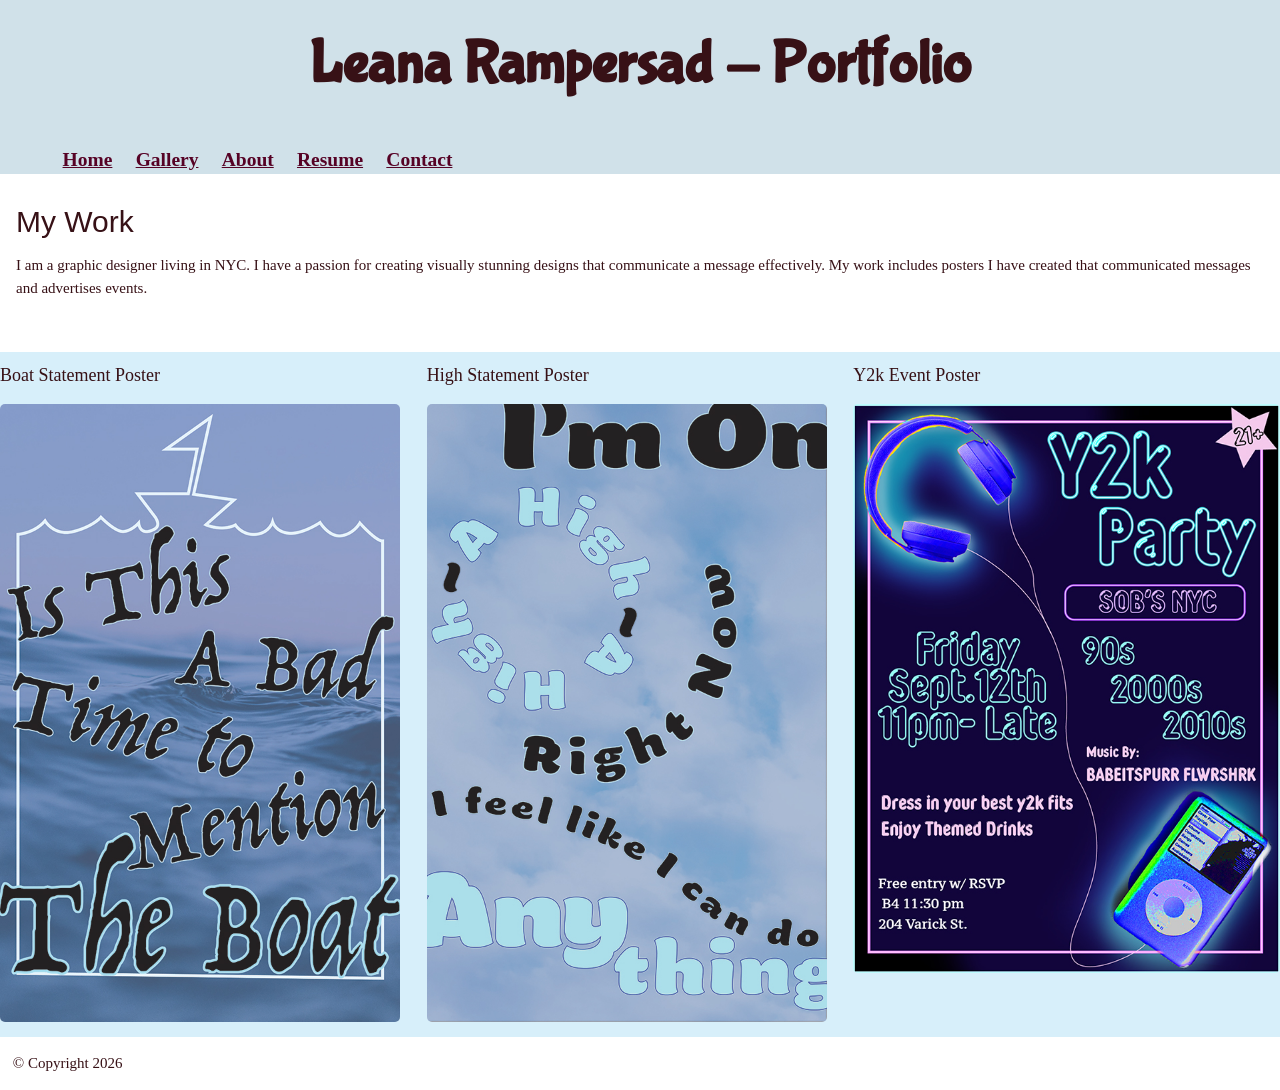
<file: index.html>
<!DOCTYPE html>
<html lang="en">
    <head>
        <title>W3.CSS</title>
        <meta name="viewport" content="width=device-width, initial-scale=1">
        <link rel="stylesheet" href="https://www.w3schools.com/w3css/4/w3.css">
        <link rel="stylesheet" href="css/my-styles.css">
        <link rel="preconnect" href="https://fonts.googleapis.com">
<link rel="preconnect" href="https://fonts.gstatic.com" crossorigin>
<link href="https://fonts.googleapis.com/css2?family=Bubblegum+Sans&family=Roboto+Slab:wght@100..900&display=swap" rel="stylesheet">
    </head>
    <body>
        <div>
            <header class="navbar">  <!--w3-container adds 16 pixels of padding 
                around each element; w3-green makes the background green -->
                <h1>Leana Rampersad - Portfolio</h1>
                <nav>
                    <ul>
                        <li><a href="index.html">Home</a></li>
                        <li><a href="gallery.html">Gallery</a></li>
                        <li><a href="About.html">About</a></li>
                        
                        <li><a href="resume.html">Resume</a></li>
                        <li><a href="contact.html">Contact</a></li>
                        
                    </ul>
                </nav>
                
            </header>

            <div class="w3-container">  <!--w3-container adds 16 pixels of padding 
                around each element-->
                <h2>My Work</h2>
            </h1>I am a graphic designer living in NYC. I have a passion for creating visually stunning designs that communicate a message effectively. My work includes posters I have created that communicated messages and advertises events.</p>
                    
            </div>
            
            <section class=""> <!--w3-container adds 16 pixels of padding 
                around each element-->
                <p></p>
            </section>
                
            <section class=""> <!-- w3-container adds 16 pixels of padding around each element -->
                <br>
                
               
        
            </section>
        
            <section class="w3-row row-color-1"> <!-- In this row, we  have the w3-row class only, which defines 
                a padding-less container. Without the w3-container property, you don't get padding 
                between the elements. -->
                
                <article class="w3-col s12 m4 l4">
                    <h5>Boat Statement Poster</h5>

                    

                    
                    <p><!-- Trigger the Modal -->
    <img id="myImg" src="assets/BoatStatement-300dpi.jpg" alt="Boat Statement Poster" style="width:100%;max-width:400px">

<!-- The Modal -->
<div id="myModal" class="modal">

  <!-- The Close Button -->
  <span class="close">&times;</span>

  <!-- Modal Content (The Image) -->
  <img class="modal-content" id="img01">

  <!-- Modal Caption (Image Text) -->
  <div id="caption"></div>
</div></p>
                </article>
                <article class="w3-col s12 m4 l4">
                    <h4><a title="High Poster">High Statement Poster</a></h4>

                    <script>// Get the modal
var modal = document.getElementById("myModal");

// Get the image and insert it inside the modal - use its "alt" text as a caption
var img = document.getElementById("myImg");
var modalImg = document.getElementById("img01");
var captionText = document.getElementById("caption");
img.onclick = function(){
  modal.style.display = "block";
  modalImg.src = this.src;
  captionText.innerHTML = this.alt;
}

// Get the <span> element that closes the modal
var span = document.getElementsByClassName("close")[0];

// When the user clicks on <span> (x), close the modal
span.onclick = function() {
  modal.style.display = "none";
}</script>




                 
 <p><!-- Trigger the Modal -->
    <img id="myImg" src="assets/HighStatement-300dpi.jpg" alt="High Statement Poster" style="width:100%;max-width:400px">

<!-- The Modal -->
<div id="myModal" class="modal">

  <!-- The Close Button -->
  <span class="close">&times;</span>

  <!-- Modal Content (The Image) -->
  <img class="modal-content" id="img01">

  <!-- Modal Caption (Image Text) -->
  <div id="caption"></div>
</div></p>
                </article>
                <article class="w3-col s12 m4 l4">
                    <h4><a title="y2k poster">Y2k Event Poster</a></h4>

                    <script>// Get the modal
var modal = document.getElementById("myModal");

// Get the image and insert it inside the modal - use its "alt" text as a caption
var img = document.getElementById("myImg");
var modalImg = document.getElementById("img01");
var captionText = document.getElementById("caption");
img.onclick = function(){
  modal.style.display = "block";
  modalImg.src = this.src;
  captionText.innerHTML = this.alt;
}

// Get the <span> element that closes the modal
var span = document.getElementsByClassName("close")[0];

// When the user clicks on <span> (x), close the modal
span.onclick = function() {
  modal.style.display = "none";
}</script>





 <p><!-- Trigger the Modal -->
    <img id="myImg" src="assets/y2kevent-300dpi.jpg" alt="Y2k Event Poster" style="width:100%;max-width:500px">

<!-- The Modal -->
<div id="myModal" class="modal">

  <!-- The Close Button -->
  <span class="close">&times;</span>

  <!-- Modal Content (The Image) -->
  <img class="modal-content" id="img01">

  <!-- Modal Caption (Image Text) -->
  <div id="caption"></div>
</div></p>
                </article>
                <article class="w3-col s12 m4 l4">
                   
                    <script>// Get the modal
var modal = document.getElementById("myModal");

// Get the image and insert it inside the modal - use its "alt" text as a caption
var img = document.getElementById("myImg");
var modalImg = document.getElementById("img01");
var captionText = document.getElementById("caption");
img.onclick = function(){
  modal.style.display = "block";
  modalImg.src = this.src;
  captionText.innerHTML = this.alt;
}

// Get the <span> element that closes the modal
var span = document.getElementsByClassName("close")[0];

// When the user clicks on <span> (x), close the modal
span.onclick = function() {
  modal.style.display = "none";
}</script>


        
    
              
                
            
            </section>
    
          
            </section>  

            <footer>
                <p>&copy; Copyright 2026</p>
            </footer>
        </div>
	</body>




</html>
</file>
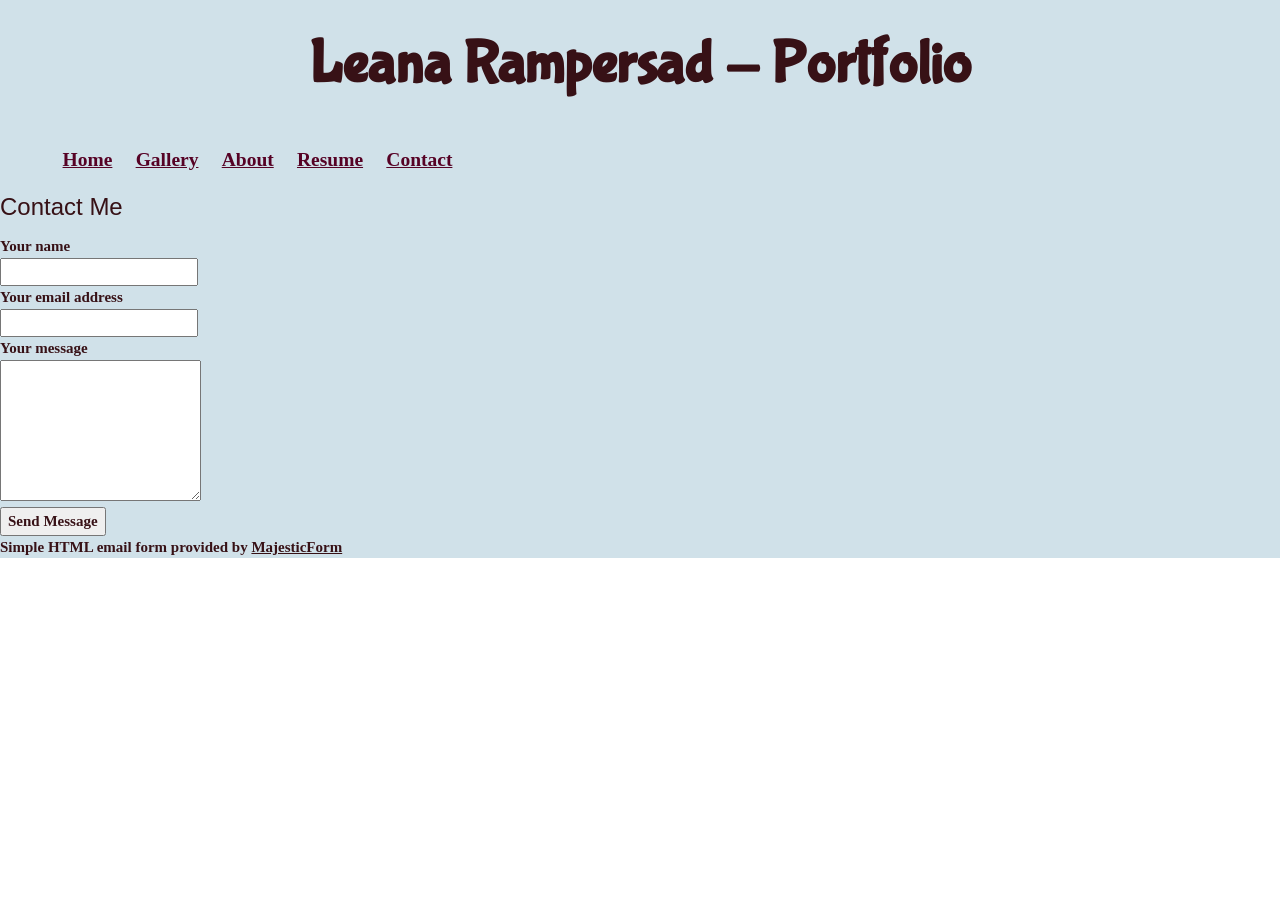
<file: contact.html>
<!DOCTYPE html>

 <!--w3-container adds 16 pixels of padding 
                around each element; w3-green makes the background green -->
              
              
         <head>
        <title>W3.CSS</title>
        <meta name="viewport" content="width=device-width, initial-scale=1">
        <link rel="stylesheet" href="https://www.w3schools.com/w3css/4/w3.css">
        <link rel="stylesheet" href="css/my-styles.css">
        <link rel="preconnect" href="https://fonts.googleapis.com">
<link rel="preconnect" href="https://fonts.gstatic.com" crossorigin>
<link href="https://fonts.googleapis.com/css2?family=Bubblegum+Sans&family=Roboto+Slab:wght@100..900&display=swap" rel="stylesheet">
    </head>
    <body>
        <div>
            <header class="navbar">  <!--w3-container adds 16 pixels of padding 
                around each element; w3-green makes the background green -->
                <h1>Leana Rampersad - Portfolio</h1>
                <nav>
                    <ul>
                        <li><a href="index.html">Home</a></li>
                        <li><a href="gallery.html">Gallery</a></li>
                        <li><a href="About.html">About</a></li>
                        
                        <li><a href="resume.html">Resume</a></li>
                        <li><a href="contact.html">Contact</a></li>
                        
                    </ul>
                </nav>
        <title>W3.CSS</title>
        <meta name="viewport" content="width=device-width, initial-scale=1">
        <link rel="stylesheet" href="https://www.w3schools.com/w3css/4/w3.css">
        <link rel="stylesheet" href="css/my-styles.css">
 </head>

<body>

<div class="fcf-body">

    <div id="fcf-form">
    <h3 class="fcf-h3">Contact Me</h3>

    <form id="fcf-form-id" class="fcf-form-class" method="post" action="https://api.web3forms.com/submit">
        

        <input type="hidden" name="access_key" value="7b747d2a-b591-41eb-988a-2fad75bf9432">


        <div class="fcf-form-group">
            <label for="Name" class="fcf-label">Your name</label>
            <div class="fcf-input-group">
                <input type="text" id="Name" name="Name" class="fcf-form-control" required>
            </div>
        </div>

        <div class="fcf-form-group">
            <label for="Email" class="fcf-label">Your email address</label>
            <div class="fcf-input-group">
                <input type="email" id="Email" name="Email" class="fcf-form-control" required>
            </div>
        </div>

        <div class="fcf-form-group">
            <label for="Message" class="fcf-label">Your message</label>
            <div class="fcf-input-group">
                <textarea id="Message" name="Message" class="fcf-form-control" rows="6" maxlength="3000" required></textarea>
            </div>
        </div>

        <div class="fcf-form-group">
            <button type="submit" id="fcf-button" class="fcf-btn fcf-btn-primary fcf-btn-lg fcf-btn-block">Send Message</button>
        </div>

        <div class="fcf-credit" id="fcf-credit">
        Simple HTML email form provided by <a href="https://www.majesticform.com" target="_blank">MajesticForm</a>
        </div>

    </form>
    </div>

</div>

</body>


</html>
</file>
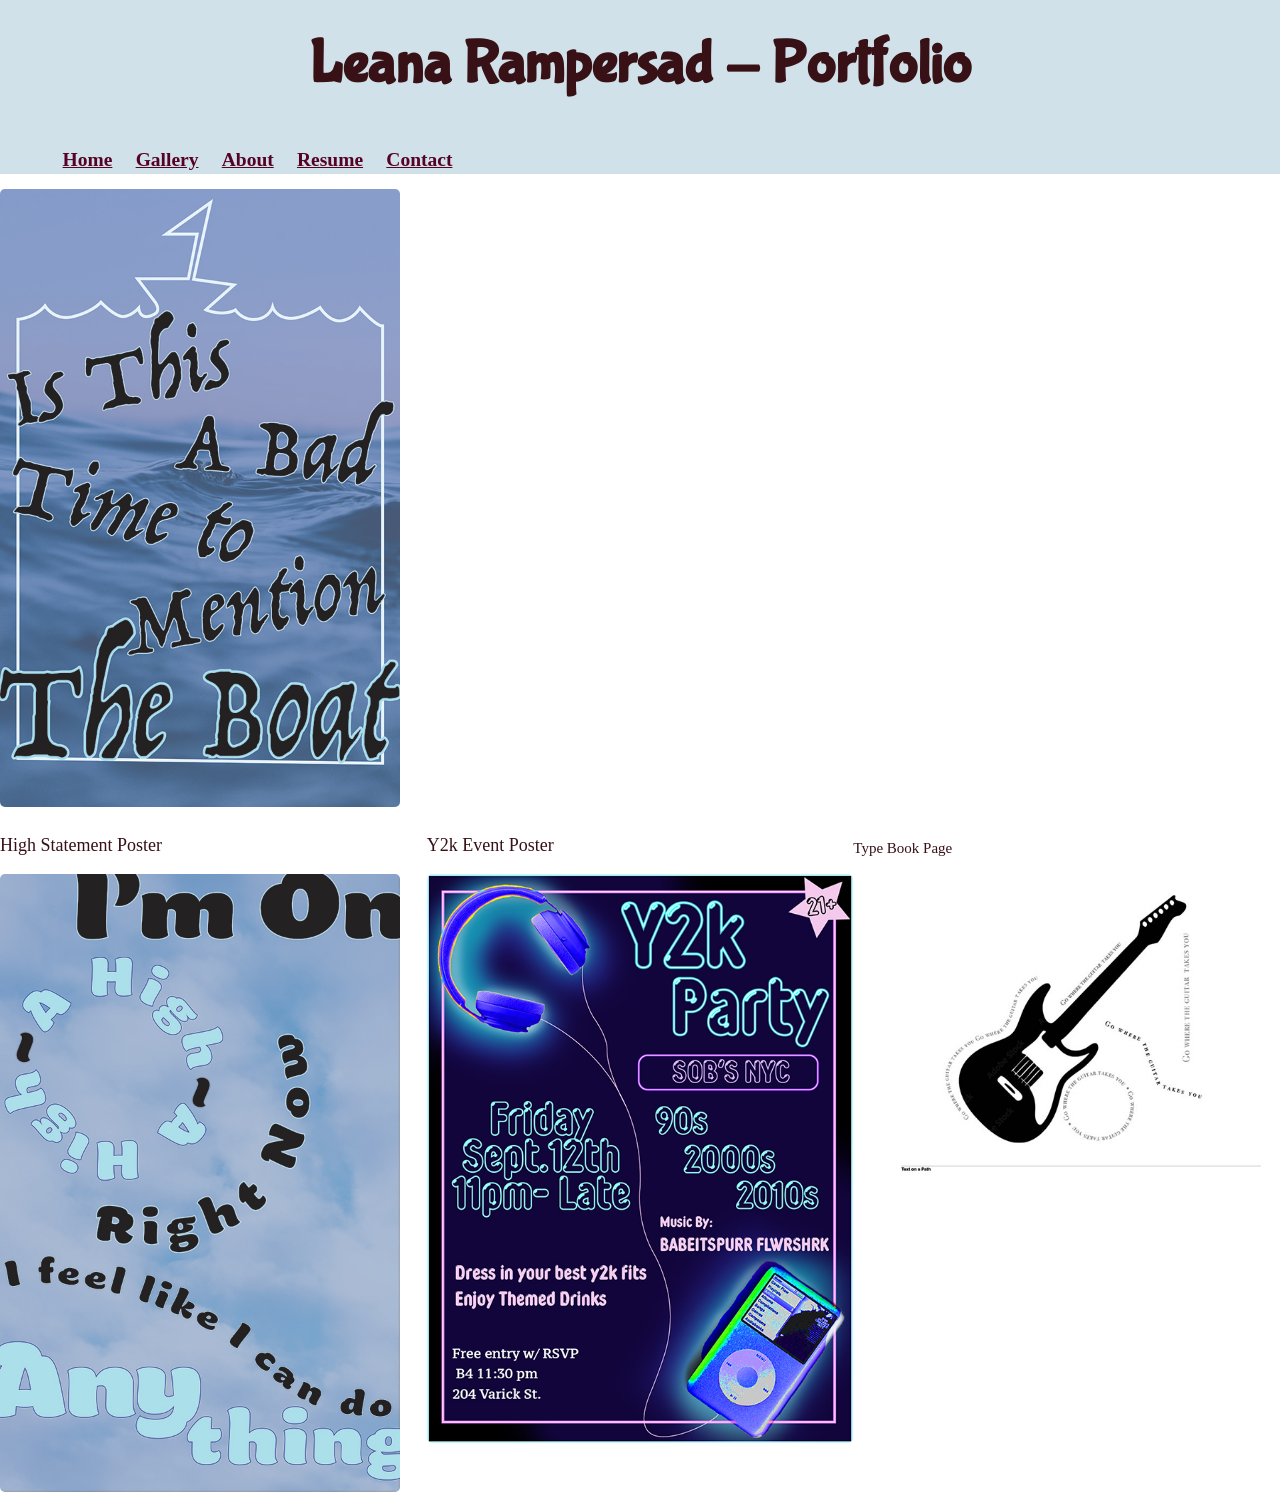
<file: gallery.html>
<!DOCTYPE html>
<html lang="en">
    <head>
        <title>W3.CSS</title>
        <meta name="viewport" content="width=device-width, initial-scale=1">
        <link rel="stylesheet" href="https://www.w3schools.com/w3css/4/w3.css">
        <link rel="stylesheet" href="css/my-styles.css">
        <link rel="preconnect" href="https://fonts.googleapis.com">
<link rel="preconnect" href="https://fonts.gstatic.com" crossorigin>
<link href="https://fonts.googleapis.com/css2?family=Bubblegum+Sans&family=Roboto+Slab:wght@100..900&display=swap" rel="stylesheet">
    </head>
    <body>
        <div>
            <header class="navbar">  <!--w3-container adds 16 pixels of padding 
                around each element; w3-green makes the background green -->
                <h1>Leana Rampersad - Portfolio</h1>
                <nav>
                    <ul>
                        <li><a href="index.html">Home</a></li>
                        <li><a href="gallery.html">Gallery</a></li>
                        <li><a href="About.html">About</a></li>
                        
                        <li><a href="resume.html">Resume</a></li>
                        <li><a href="contact.html">Contact</a></li>
                        
                    </ul>
                </nav>
                
            </header>
  
  
  
  
  <p><!-- Trigger the Modal -->
    <img id="myImg" src="assets/BoatStatement-300dpi.jpg" alt="Boat Statement Poster" style="width:100%;max-width:400px">

<!-- The Modal -->
<div id="myModal" class="modal">

  <!-- The Close Button -->
  <span class="close">&times;</span>

  <!-- Modal Content (The Image) -->
  <img class="modal-content" id="img01">

  <!-- Modal Caption (Image Text) -->
  <div id="caption"></div>
</div></p>
                </article>
                <article class="w3-col s12 m4 l4">
                    <h4><a title="High Poster">High Statement Poster</a></h4>

                    <script>// Get the modal
var modal = document.getElementById("myModal");

// Get the image and insert it inside the modal - use its "alt" text as a caption
var img = document.getElementById("myImg");
var modalImg = document.getElementById("img01");
var captionText = document.getElementById("caption");
img.onclick = function(){
  modal.style.display = "block";
  modalImg.src = this.src;
  captionText.innerHTML = this.alt;
}

// Get the <span> element that closes the modal
var span = document.getElementsByClassName("close")[0];

// When the user clicks on <span> (x), close the modal
span.onclick = function() {
  modal.style.display = "none";
}</script>




                 
 <p><!-- Trigger the Modal -->
    <img id="myImg" src="assets/HighStatement-300dpi.jpg" alt="High Statement Poster" style="width:100%;max-width:400px">

<!-- The Modal -->
<div id="myModal" class="modal">

  <!-- The Close Button -->
  <span class="close">&times;</span>

  <!-- Modal Content (The Image) -->
  <img class="modal-content" id="img01">

  <!-- Modal Caption (Image Text) -->
  <div id="caption"></div>
</div></p>
                </article>
                <article class="w3-col s12 m4 l4">
                    <h4><a title="y2k poster">Y2k Event Poster</a></h4>

                    <script>// Get the modal
var modal = document.getElementById("myModal");

// Get the image and insert it inside the modal - use its "alt" text as a caption
var img = document.getElementById("myImg");
var modalImg = document.getElementById("img01");
var captionText = document.getElementById("caption");
img.onclick = function(){
  modal.style.display = "block";
  modalImg.src = this.src;
  captionText.innerHTML = this.alt;
}

// Get the <span> element that closes the modal
var span = document.getElementsByClassName("close")[0];

// When the user clicks on <span> (x), close the modal
span.onclick = function() {
  modal.style.display = "none";
}</script>





 <p><!-- Trigger the Modal -->
    <img id="myImg" src="assets/y2kevent-300dpi.jpg" alt="Y2k Event Poster" style="width:100%;max-width:500px">

<!-- The Modal -->
<div id="myModal" class="modal">

  <!-- The Close Button -->
  <span class="close">&times;</span>

  <!-- Modal Content (The Image) -->
  <img class="modal-content" id="img01">

  <!-- Modal Caption (Image Text) -->
  <div id="caption"></div>
</div></p>
                </article>
                <article class="w3-col s12 m4 l4">
                   
                    <script>// Get the modal
var modal = document.getElementById("myModal");

// Get the image and insert it inside the modal - use its "alt" text as a caption
var img = document.getElementById("myImg");
var modalImg = document.getElementById("img01");
var captionText = document.getElementById("caption");
img.onclick = function(){
  modal.style.display = "block";
  modalImg.src = this.src;
  captionText.innerHTML = this.alt;
}

// Get the <span> element that closes the modal
var span = document.getElementsByClassName("close")[0];

// When the user clicks on <span> (x), close the modal
span.onclick = function() {
  modal.style.display = "none";

}</script>



<p><!-- Trigger the Modal -->

   <h9><a title="Type Book Page">Type Book Page</a></h9>
    <img id="myImg" src="assets/TypeBookPage-300dpi.jpg" alt="Type book page with guiatr and expressive type" style="width:100%;max-width:1000px">

<!-- The Modal -->
<div id="myModal" class="modal">

  <!-- The Close Button -->
  <span class="close">&times;</span>

  <!-- Modal Content (The Image) -->
  <img class="modal-content" id="img01">

  <!-- Modal Caption (Image Text) -->
  <div id="caption"></div>
</div></p>
                </article>
                <article class="w3-col s12 m4 l4">
                   
                    <script>// Get the modal
var modal = document.getElementById("myModal");

// Get the image and insert it inside the modal - use its "alt" text as a caption
var img = document.getElementById("myImg");
var modalImg = document.getElementById("img01");
var captionText = document.getElementById("caption");
img.onclick = function(){
  modal.style.display = "block";
  modalImg.src = this.src;
  captionText.innerHTML = this.alt;
}

// Get the <span> element that closes the modal
var span = document.getElementsByClassName("close")[0];

// When the user clicks on <span> (x), close the modal
span.onclick = function() {
  modal.style.display = "none";

}</script>
</file>
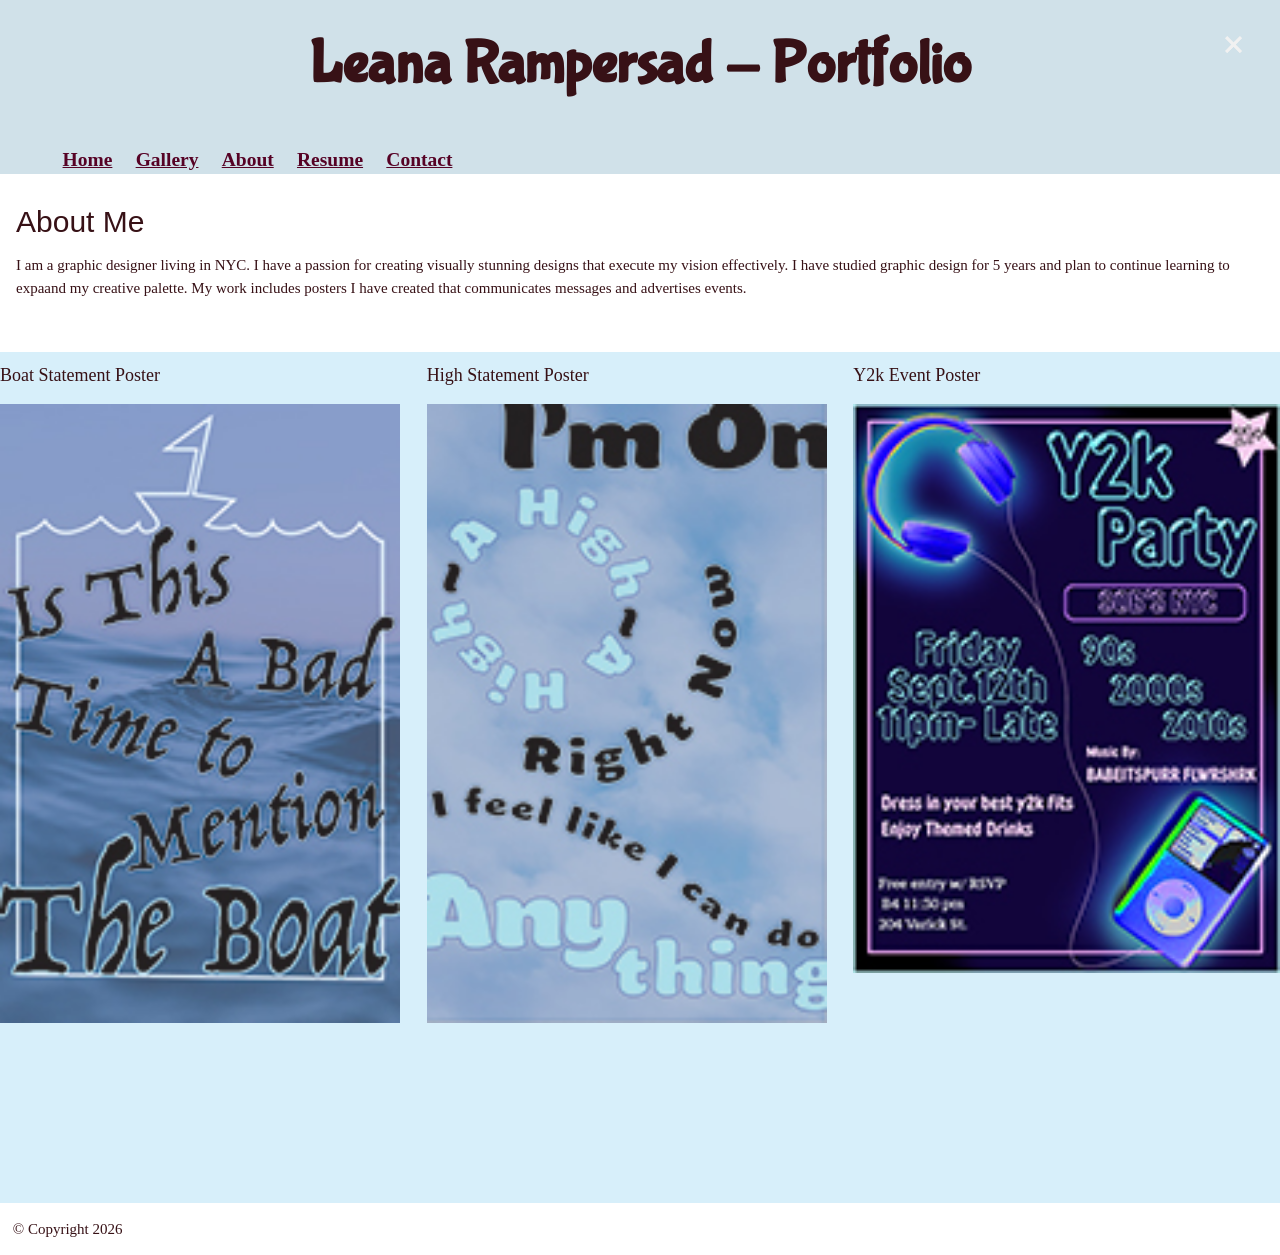
<file: index_no_w3-container.html>
<!DOCTYPE html>
<html lang="en">
    <head>
        <title>W3.CSS</title>
        <meta name="viewport" content="width=device-width, initial-scale=1">
        <link rel="stylesheet" href="https://www.w3schools.com/w3css/4/w3.css">
        <link rel="stylesheet" href="css/my-styles.css">
        <link rel="preconnect" href="https://fonts.googleapis.com">
<link rel="preconnect" href="https://fonts.gstatic.com" crossorigin>
<link href="https://fonts.googleapis.com/css2?family=Bubblegum+Sans&family=Roboto+Slab:wght@100..900&display=swap" rel="stylesheet">
    </head>
    <body>
        <div>
            <header class="navbar">  <!--w3-container adds 16 pixels of padding 
                around each element; w3-green makes the background green -->
                <h1>Leana Rampersad - Portfolio</h1>
                <nav>
                    <ul>
                        <li><a href="index.html">Home</a></li>
                        <li><a href="gallery.html">Gallery</a></li>
                        <li><a href="About.html">About</a></li>
                        
                        <li><a href="resume.html">Resume</a></li>
                        <li><a href="contact.html">Contact</a></li>
                        
                    </ul>
                </nav>
                
            </header>

            <div class="w3-container">  <!--w3-container adds 16 pixels of padding 
                around each element-->
                <h2>About Me</h2>
            </h1>I am a graphic designer living in NYC. I have a passion for creating visually stunning designs that execute my vision effectively. I have studied graphic design for 5 years and plan to continue learning to expaand my creative palette. My work includes posters I have created that communicates messages and advertises events.</p>
                    
            </div>
            
            <section class=""> <!--w3-container adds 16 pixels of padding 
                around each element-->
                <p></p>
            </section>
                
            <section class=""> <!-- w3-container adds 16 pixels of padding around each element -->
                <br>
                
               
        
            </section>
        
            <section class="w3-row row-color-1"> <!-- In this row, we  have the w3-row class only, which defines 
                a padding-less container. Without the w3-container property, you don't get padding 
                between the elements. -->
                
                <article class="w3-col s12 m4 l4">
                    <h5>Boat Statement Poster</h5>

                    

                    
                    <p><!-- Trigger the Modal -->
    <img class="myImg" src="assets/BoatStatement-72dpi.jpg" alt="Is this a bad time to mention the boat statement poster with water background and boat design" style="width:100%;max-width:400px">

<!-- The Modal -->
<div class="myModal" class="modal">

  <!-- The Close Button -->
  <span class="close">&times;</span>

  <!-- Modal Content (The Image) -->
  <img class="modal-content" class="img01">

  <!-- Modal Caption (Image Text) -->
  <div id="caption"></div>
</div></p>
                </article>
                <article class="w3-col s12 m4 l4">
                    <h4><a title="High Poster">High Statement Poster</a></h4>

                    <script>// Get the modal
var modal = document.getElementById("myModal");

// Get the image and insert it inside the modal - use its "alt" text as a caption
var img = document.getElementById("myImg");
var modalImg = document.getElementById("img01");
var captionText = document.getElementById("caption");
img.onclick = function(){
  modal.style.display = "block";
  modalImg.src = this.src;
  captionText.innerHTML = this.alt;
}

// Get the <span> element that closes the modal
var span = document.getElementsByClassName("close")[0];

// When the user clicks on <span> (x), close the modal
span.onclick = function() {
  modal.style.display = "none";
}</script>




                 
 <p><!-- Trigger the Modal -->
    <img class="myImg" src="assets/HighStatement-72dpi.jpg" alt="I'm on a high right now I feel like i can do anything statement poster with sky and cloud design" style="width:100%;max-width:400px">

<!-- The Modal -->
<div id="myModal" class="modal">

  <!-- The Close Button -->
  <span class="close">&times;</span>

  <!-- Modal Content (The Image) -->
  <img class="modal-content" class="img01">

  <!-- Modal Caption (Image Text) -->
  <div id="caption"></div>
</div></p>
                </article>
                <article class="w3-col s12 m4 l4">
                    <h4><a title="y2k poster">Y2k Event Poster</a></h4>

                    <script>// Get the modal
var modal = document.getElementById("myModal");

// Get the image and insert it inside the modal - use its "alt" text as a caption
var img = document.getElementById("myImg");
var modalImg = document.getElementById("img01");
var captionText = document.getElementById("caption");
img.onclick = function(){
  modal.style.display = "block";
  modalImg.src = this.src;
  captionText.innerHTML = this.alt;
}

// Get the <span> element that closes the modal
var span = document.getElementsByClassName("close")[0];

// When the user clicks on <span> (x), close the modal
span.onclick = function() {
  modal.style.display = "none";
}</script>





 <p><!-- Trigger the Modal -->
    <img class="myImg" src="assets/y2kevent-72dpi.jpg" alt="Y2k Party event Poster with retro design" style="width:100%;max-width:500px">

<!-- The Modal -->
<div class="myModal" class="modal">

  <!-- The Close Button -->
  <span class="close">&times;</span>

  <!-- Modal Content (The Image) -->
  <img class="modal-content" class="img01">

  <!-- Modal Caption (Image Text) -->
  <div id="caption"></div>
</div></p>
                </article>
                <article class="w3-col s12 m4 l4">
                   
                    <script>// Get the modal
var modal = document.getElementById("myModal");

// Get the image and insert it inside the modal - use its "alt" text as a caption
var img = document.getElementById("myImg");
var modalImg = document.getElementById("img01");
var captionText = document.getElementById("caption");
img.onclick = function(){
  modal.style.display = "block";
  modalImg.src = this.src;
  captionText.innerHTML = this.alt;
}

// Get the <span> element that closes the modal
var span = document.getElementsByClassName("close")[0];

// When the user clicks on <span> (x), close the modal
span.onclick = function() {
  modal.style.display = "none";
}</script>


        
    
              
                
            
            </section>
    
          
            </section>  

            <footer>
                <p>&copy; Copyright 2026</p>
            </footer>
        </div>
	</body>






    


</html>
</file>
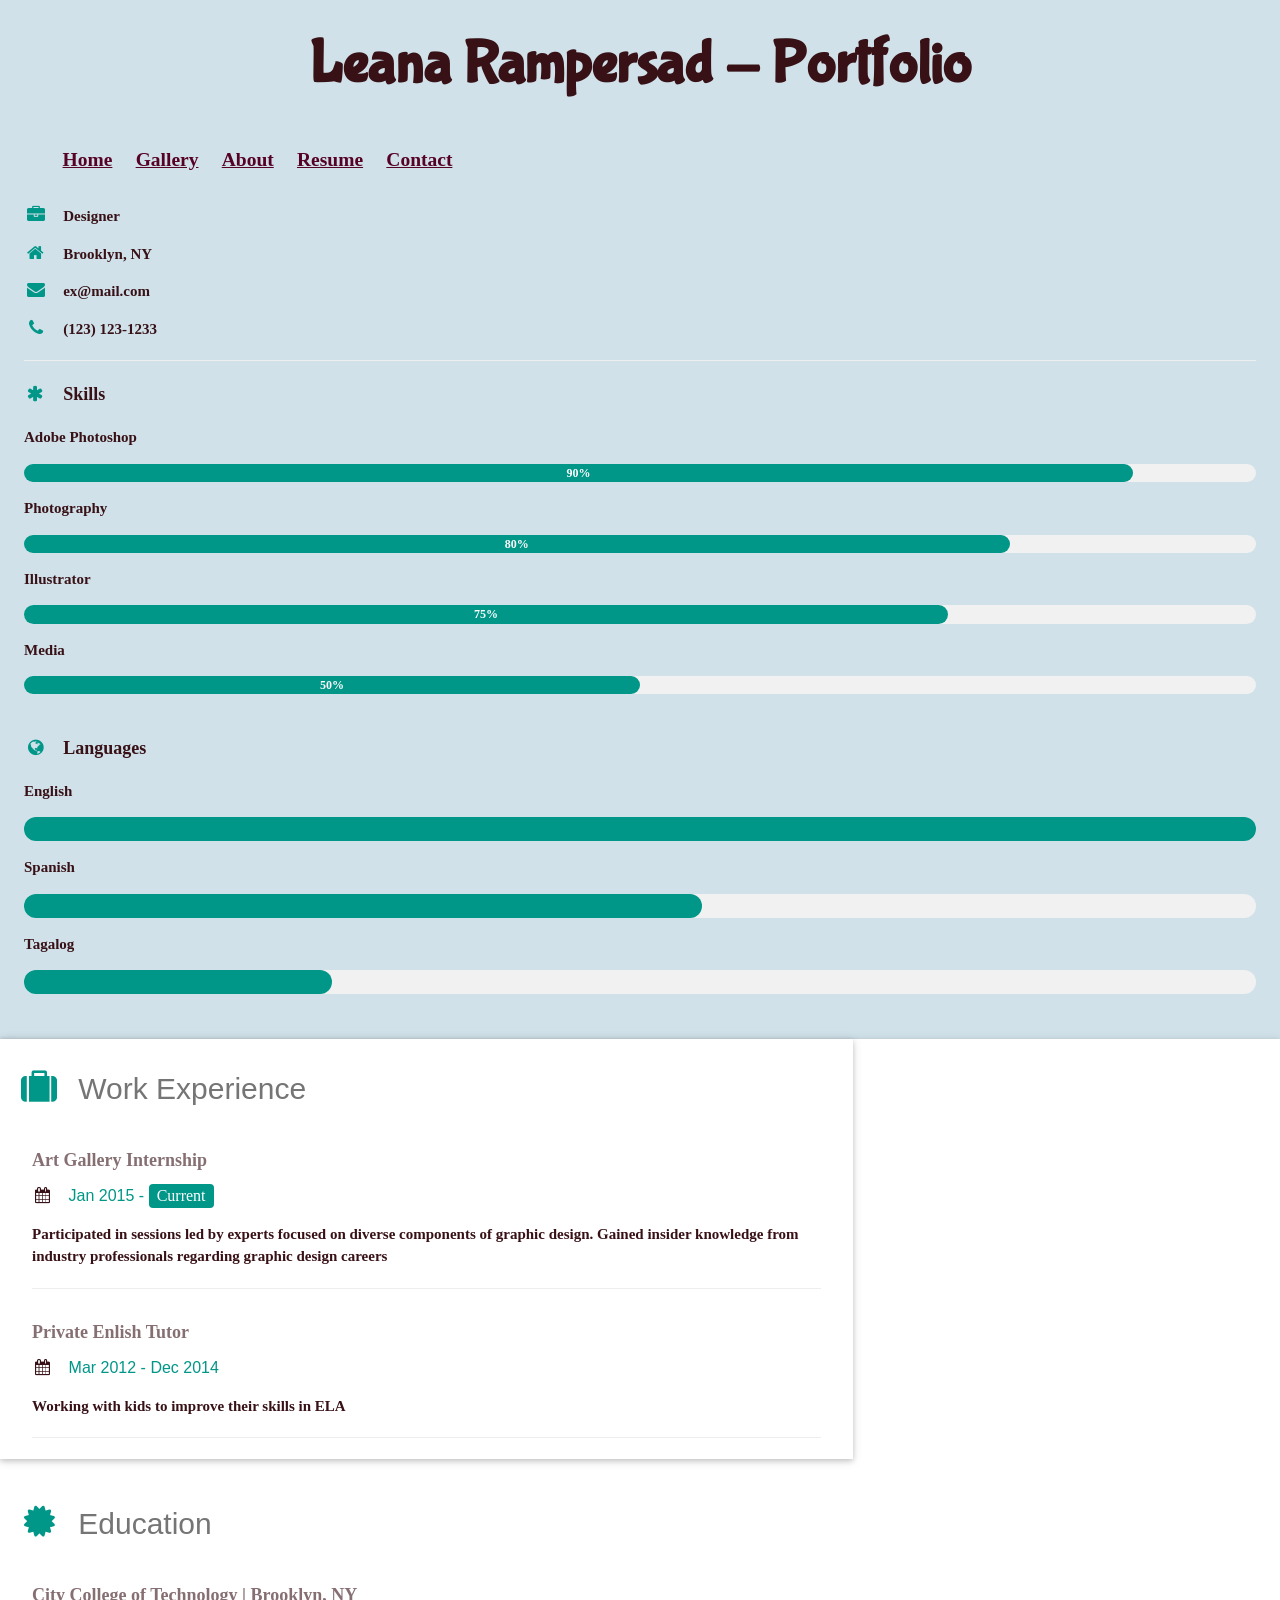
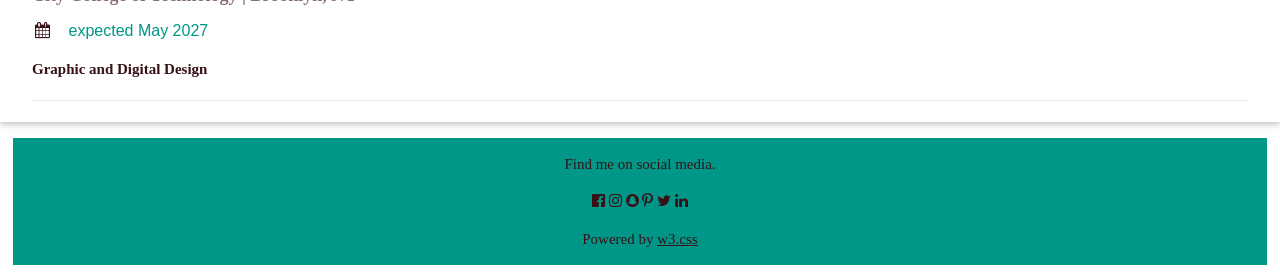
<file: resume.html>
<!DOCTYPE html>

<!-- THIS RESUME TEMPLATE USES W3.CSS. IT HAS A SIDEBAR ON THE LEFT. 
    IT ALSO USES FONT AWESOME ICONS.
    I MODIFIED A TEMPLATE FROM CODEPEN TO CUSTOMIZE THIS TEMPLATE FOR OUR CLASS. 
    I'VE ALSO ADDED SOME HELPFUL INSTRUCTIONS FOR YOU.
    READ EACH OF THE COMMENTS IN THE CODE FOR INSTRUCTIONS!
Source: https://codepen.io/nathan-sr/pen/WNgPLvr -->
<html lang="en">
    <head>
        <!-- Remember to replace this title with the name of your website! -->
        <title>Leana Rampersad's Portfolio</title>

        <!-- Keep this stuff. It makes the site responsive and makes w3.css work. -->
        <meta charset="UTF-8">
        <meta name="viewport" content="width=device-width, initial-scale=1">
        <link rel="stylesheet" href="https://www.w3schools.com/w3css/4/w3.css">
       
        <!-- Keep this too. This template uses Font Awesome icons, and this makes them work.  -->
        <link rel="stylesheet" href="https://cdnjs.cloudflare.com/ajax/libs/font-awesome/4.7.0/css/font-awesome.min.css">

        <!-- The example uses the Roboto google font. If you are using a different font, swap out this link
        for the link to your fonts. -->
        <link rel='stylesheet' href='https://fonts.googleapis.com/css?family=Roboto'>
        


        <link rel="stylesheet" href="css/my-styles.css">
       

    </head>



       <head>
        <title>W3.CSS</title>
        <meta name="viewport" content="width=device-width, initial-scale=1">
        <link rel="stylesheet" href="https://www.w3schools.com/w3css/4/w3.css">
        <link rel="stylesheet" href="css/my-styles.css">
        <link rel="preconnect" href="https://fonts.googleapis.com">
<link rel="preconnect" href="https://fonts.gstatic.com" crossorigin>
<link href="https://fonts.googleapis.com/css2?family=Bubblegum+Sans&family=Roboto+Slab:wght@100..900&display=swap" rel="stylesheet">
    </head>
    <body>
        <div>
            <header class="navbar">  <!--w3-container adds 16 pixels of padding 
                around each element; w3-green makes the background green -->
                <h1>Leana Rampersad - Portfolio</h1>
                <nav>
                    <ul>
                        <li><a href="index.html">Home</a></li>
                        <li><a href="gallery.html">Gallery</a></li>
                        <li><a href="About.html">About</a></li>
                        
                        <li><a href="resume.html">Resume</a></li>
                        <li><a href="contact.html">Contact</a></li>
                        
                    </ul>
                </nav>


        <!-- Page Container -->
        <div class="w3-content w3-margin-top" style="max-width:1400px;">

        <!-- The Grid -->
            <div class="w3-row-padding">
            
                <!-- Left Column -->
                <div class="w3-third">
                
                    <div class="w3-white w3-text-grey w3-card-4">
                        
                            </div>
                        </div>
                        <div class="w3-container">

                            <!--HOW TO USE FONT AWESOME ICONS
                                This template uses these font awesome icons. to use a font awesome icon, 
                                1. go to this site and find an icon you like: https://fontawesome.com/icons 
                                2. Grab the name of the icon. Let's say you choose "cube." Then, go down to one of the places below that has 
                                classes of "fa" and "fa-[something]." You are going to replace the word "something" with "cube."
                                3. That's it! the line of code should read something like: 
                                <p><i class="fa fa-cube fa-fw w3-margin-right w3-large w3-text-teal"></i>Designer</p>
                            -->

                            <p><i class="fa fa-briefcase fa-fw w3-margin-right w3-large w3-text-teal"></i>Designer</p>
                            <p><i class="fa fa-home fa-fw w3-margin-right w3-large w3-text-teal"></i>Brooklyn, NY</p>
                            <p><i class="fa fa-envelope fa-fw w3-margin-right w3-large w3-text-teal"></i>ex@mail.com</p>
                            <p><i class="fa fa-phone fa-fw w3-margin-right w3-large w3-text-teal"></i>(123) 123-1233</p>
                            <hr>

                            <p class="w3-large"><b><i class="fa fa-asterisk fa-fw w3-margin-right w3-text-teal"></i>Skills</b></p>
                            <p>Adobe Photoshop</p>
                            <div class="w3-light-grey w3-round-xlarge w3-small">
                                <div class="w3-container w3-center w3-round-xlarge w3-teal" style="width:90%">90%</div>
                            </div>
                            <p>Photography</p>
                            <div class="w3-light-grey w3-round-xlarge w3-small">
                                <div class="w3-container w3-center w3-round-xlarge w3-teal" style="width:80%">
                                    <div class="w3-center w3-text-white">80%</div>
                                </div>
                            </div>
                            <p>Illustrator</p>
                            <div class="w3-light-grey w3-round-xlarge w3-small">
                                <div class="w3-container w3-center w3-round-xlarge w3-teal" style="width:75%">75%</div>
                            </div>
                            <p>Media</p>
                            <div class="w3-light-grey w3-round-xlarge w3-small">
                                <div class="w3-container w3-center w3-round-xlarge w3-teal" style="width:50%">50%</div>
                            </div>
                            <br>

                            <p class="w3-large w3-text-theme"><b><i class="fa fa-globe fa-fw w3-margin-right w3-text-teal"></i>Languages</b></p>
                            <p>English</p>
                            <div class="w3-light-grey w3-round-xlarge">
                                <div class="w3-round-xlarge w3-teal" style="height:24px;width:100%"></div>
                            </div>
                            <p>Spanish</p>
                            <div class="w3-light-grey w3-round-xlarge">
                                <div class="w3-round-xlarge w3-teal" style="height:24px;width:55%"></div>
                            </div>
                            <p>Tagalog</p>
                            <div class="w3-light-grey w3-round-xlarge">
                                <div class="w3-round-xlarge w3-teal" style="height:24px;width:25%"></div>
                            </div>
                            <br>
                        </div>
                    </div>
                    <br>

                <!-- End Left Column -->
                </div>

                <!-- Right Column -->
                <div class="w3-twothird">
                
                <div class="w3-container w3-card w3-white w3-margin-bottom">
                    <h2 class="w3-text-grey w3-padding-16"><i class="fa fa-suitcase fa-fw w3-margin-right w3-xxlarge w3-text-teal"></i>Work Experience</h2>
                    <div class="w3-container">
                    <h5 class="w3-opacity"><b>Art Gallery Internship</b></h5>
                    <h6 class="w3-text-teal"><i class="fa fa-calendar fa-fw w3-margin-right"></i>Jan 2015 - <span class="w3-tag w3-teal w3-round">Current</span></h6>
                    <p>Participated in sessions led by experts focused on diverse components of graphic design.
Gained insider knowledge from industry professionals regarding graphic design careers</p>
                    <hr>
                    </div>
                    <div class="w3-container">
                    <h5 class="w3-opacity"><b>Private Enlish Tutor</b></h5>
                    <h6 class="w3-text-teal"><i class="fa fa-calendar fa-fw w3-margin-right"></i>Mar 2012 - Dec 2014</h6>
                    <p>Working with kids to improve their skills in ELA</p>
                    <hr>
                    </div>
                    
                    </div>
                </div>

                <div class="w3-container w3-card w3-white">
                    <h2 class="w3-text-grey w3-padding-16"><i class="fa fa-certificate fa-fw w3-margin-right w3-xxlarge w3-text-teal"></i>Education</h2>
                    <div class="w3-container">
                    <h5 class="w3-opacity"><b>City College of Technology | Brooklyn, NY </b></h5>
                    <h6 class="w3-text-teal"><i class="fa fa-calendar fa-fw w3-margin-right"></i>expected May 2027</h6>
                    <p>Graphic and Digital Design</p>
                    <hr>
                    
                </div>

                <!-- End Right Column -->
                </div>
                
            <!-- End Grid -->
            </div>
        
        <!-- End Page Container -->
        </div>

        <footer class="w3-container w3-teal w3-center w3-margin-top">
            <p>Find me on social media.</p>
            <i class="fa fa-facebook-official w3-hover-opacity"></i>
            <i class="fa fa-instagram w3-hover-opacity"></i>
            <i class="fa fa-snapchat w3-hover-opacity"></i>
            <i class="fa fa-pinterest-p w3-hover-opacity"></i>
            <i class="fa fa-twitter w3-hover-opacity"></i>
            <i class="fa fa-linkedin w3-hover-opacity"></i>
            <p>Powered by <a href="https://www.w3schools.com/w3css/default.asp" target="_blank">w3.css</a></p>
        </footer>

    </body>

</html>
</file>
<file: css/my-styles.css>
* {
        font-family: Cambria, Cochin, Georgia, Times, 'Times New Roman', sans-serif;
        color: #371116;
        box-sizing: border-box;}
        
            .navbar{
                background-color: #d0e1e9;
                font-family: .bubblegum-sans-regular 
  font-family: "Bubblegum Sans", sans-serif;
  font-weight: 800;
  font-style: normal;
            }




        header h1 {Leana Rampersad - Portfolio;
        color: #371116;
         font-family: "Bubblegum Sans", sans-serif;
  font-weight: 800;
  font-style: normal;
        text-align: center;
        padding: 20px;
        font-size: 400%;
        margin: 0;}
        


        article h4 {
          font-family: Cambria, Cochin, Georgia, Times, 'Times New Roman', sans-serif;
        color: #371116;
        box-sizing: border-box;
        font-size: larger;
    }



         article h5 {
          font-family: Cambria, Cochin, Georgia, Times, 'Times New Roman', sans-serif;
        color: #371116;
        box-sizing: border-box;}
       

       article h2 {
          font-family: Cambria, Cochin, Georgia, Times, 'Times New Roman', sans-serif;
        color: #371116;
        box-sizing: border-box;}
        

        article img {
        max-width: 100%;
        height:auto;}

        nav, #feature, footer {
        margin: 1%; }


        nav li {
            
        display: inline;
		padding: 0.5em;
        color: rgb(86, 2, 37);
            font-size: 130%;
    }

        .row-color-1 {
            background-color:rgb(215, 239, 250);
        }

Contact Page

        <!DOCTYPE html>

header class="navbar">  <!--w3-container adds 16 pixels of padding 
                around each element; w3-green makes the background green -->
              
              
         <h1>Leana Rampersad - Portfolio</h1>
                <nav>
                    <ul>
                        <li><a href="index.html">Home</a></li>
                        <li><a href="gallery.html">Gallery</a></li>
                        <li><a href="about.html">About Me</a></li>
                        <li><a href="resume.html">Resume</a></li>
                        <li><a href="contact.html">Contact</a></li>
                        
                    </ul>
                </nav>
         </header>
<head>
    <meta charset="utf-8">
    <meta name="viewport" content="width=device-width, initial-scale=1, shrink-to-fit=no">
    <title>contact form</title>
    <link href="contact-form.css" rel="stylesheet">
</head>

<body>

<div class="fcf-body">

    <div id="fcf-form">
    <h3 class="fcf-h3">Contact us</h3>

    <form id="fcf-form-id" class="fcf-form-class" method="post" action="contact-form-process.php">
        
        <div class="fcf-form-group">
            <label for="Name" class="fcf-label">Your name</label>
            <div class="fcf-input-group">
                <input type="text" id="Name" name="Name" class="fcf-form-control" required>
            </div>
        </div>

        <div class="fcf-form-group">
            <label for="Email" class="fcf-label">Your email address</label>
            <div class="fcf-input-group">
                <input type="email" id="Email" name="Email" class="fcf-form-control" required>
            </div>
        </div>

        <div class="fcf-form-group">
            <label for="Message" class="fcf-label">Your message</label>
            <div class="fcf-input-group">
                <textarea id="Message" name="Message" class="fcf-form-control" rows="6" maxlength="3000" required></textarea>
            </div>
        </div>

        <div class="fcf-form-group">
            <button type="submit" id="fcf-button" class="fcf-btn fcf-btn-primary fcf-btn-lg fcf-btn-block">Send Message</button>
        </div>

        <div class="fcf-credit" id="fcf-credit">
        Simple HTML email form provided by <a href="https://www.majesticform.com" target="_blank">MajesticForm</a>
        </div>

    </form>
    </div>

</div>

</body>


.nav-menu {
    display: flex;
    gap: 20px;
}

.hamburger {
    display: none;
    cursor: pointer;
}

.bar {
    display: block;
    width: 25px;
    height: 3px;
    margin: 5px;
    background-color: black;
}

@media(max-width: 768px){

    .hamburger {
        display: block;
    }

    .nav-menu {
        position: fixed;
        left: -100%;
        top: 70px;
        flex-direction: column;
        background-color: white;
        width: 100%;
        text-align: center;
        transition: 0.3s;
        padding: 20px 0;
    }

    .nav-menu.active {
        left: 0;
    }
}



/* Style the Image Used to Trigger the Modal */


#myImg  {
.my-element{
    background-image: url(src= "assets /BoatStatement-72dpi.jpg" )
}

  border-radius: 5px;
  cursor: pointer;
  transition: 0.3s;
}

#myImg:hover {opacity: 0.7;}

/* The Modal (background) */
.modal {
  display: none; /* Hidden by default */
  position: fixed; /* Stay in place */
  z-index: 1; /* Sit on top */
  padding-top: 100px; /* Location of the box */
  left: 0;
  top: 0;
  width: 100%; /* Full width */
  height: 100%; /* Full height */
  overflow: auto; /* Enable scroll if needed */
  background-color: rgb(0,0,0); /* Fallback color */
  background-color: rgba(0,0,0,0.9); /* Black w/ opacity */
  
}

/* Modal Content (Image) */
.modal-content {
  margin: auto;
  display: block;
  width: 80%;
  max-width: 700px;
}

/* Caption of Modal Image (Image Text) - Same Width as the Image */
#caption {
  margin: auto;
  display: block;
  width: 80%;
  max-width: 700px;
  text-align: center;
  color: #ccc;
  padding: 10px 0;
  height: 150px;
}

/* Add Animation - Zoom in the Modal */
.modal-content, #caption {
  animation-name: zoom;
  animation-duration: 0.6s;
}

@keyframes zoom {
  from {transform:scale(0)}
  to {transform:scale(1)}
}

/* The Close Button */
.close {
  position: absolute;
  top: 15px;
  right: 35px;
  color: #f1f1f1;
  font-size: 40px;
  font-weight: bold;
  transition: 0.3s;
}

.close:hover,
.close:focus {
  color: #bbb;
  text-decoration: none;
  cursor: pointer;
}

/* 100% Image Width on Smaller Screens */
@media only screen and (max-width: 700px){
  .modal-content {
    width: 100%;
  }
}





/* Style the Image Used to Trigger the Modal */


#myImg 
  .my-element {
  background-image: url("../assets/HighStatement-300dpi.jpg");
  border-radius: 5px;
  cursor: pointer;
  transition: 0.3s;
}


  border-radius: 5px;
  cursor: pointer;
  transition: 0.3s;


#myImg:hover {opacity: 0.7;}

/* The Modal (background) */
.modal {
  display: none; /* Hidden by default */
  position: fixed; /* Stay in place */
  z-index: 1; /* Sit on top */
  padding-top: 100px; /* Location of the box */
  left: 0;
  top: 0;
  width: 100%; /* Full width */
  height: 100%; /* Full height */
  overflow: auto; /* Enable scroll if needed */
  background-color: rgb(0,0,0); /* Fallback color */
  background-color: rgba(0,0,0,0.9); /* Black w/ opacity */
  
}

/* Modal Content (Image) */
.modal-content {
  margin: auto;
  display: block;
  width: 80%;
  max-width: 700px;
}

/* Caption of Modal Image (Image Text) - Same Width as the Image */
#caption {
  margin: auto;
  display: block;
  width: 80%;
  max-width: 700px;
  text-align: center;
  color: #ccc;
  padding: 10px 0;
  height: 150px;
}

/* Add Animation - Zoom in the Modal */
.modal-content, #caption {
  animation-name: zoom;
  animation-duration: 0.6s;
}

@keyframes zoom {
  from {transform:scale(0)}
  to {transform:scale(1)}
}

/* The Close Button */
.close {
  position: absolute;
  top: 15px;
  right: 35px;
  color: #f1f1f1;
  font-size: 40px;
  font-weight: bold;
  transition: 0.3s;
}

.close:hover,
.close:focus {
  color: #bbb;
  text-decoration: none;
  cursor: pointer;
}

/* 100% Image Width on Smaller Screens */
@media only screen and (max-width: 700px){
  .modal-content {
    width: 100%;
  }
}





</html>
</file>
